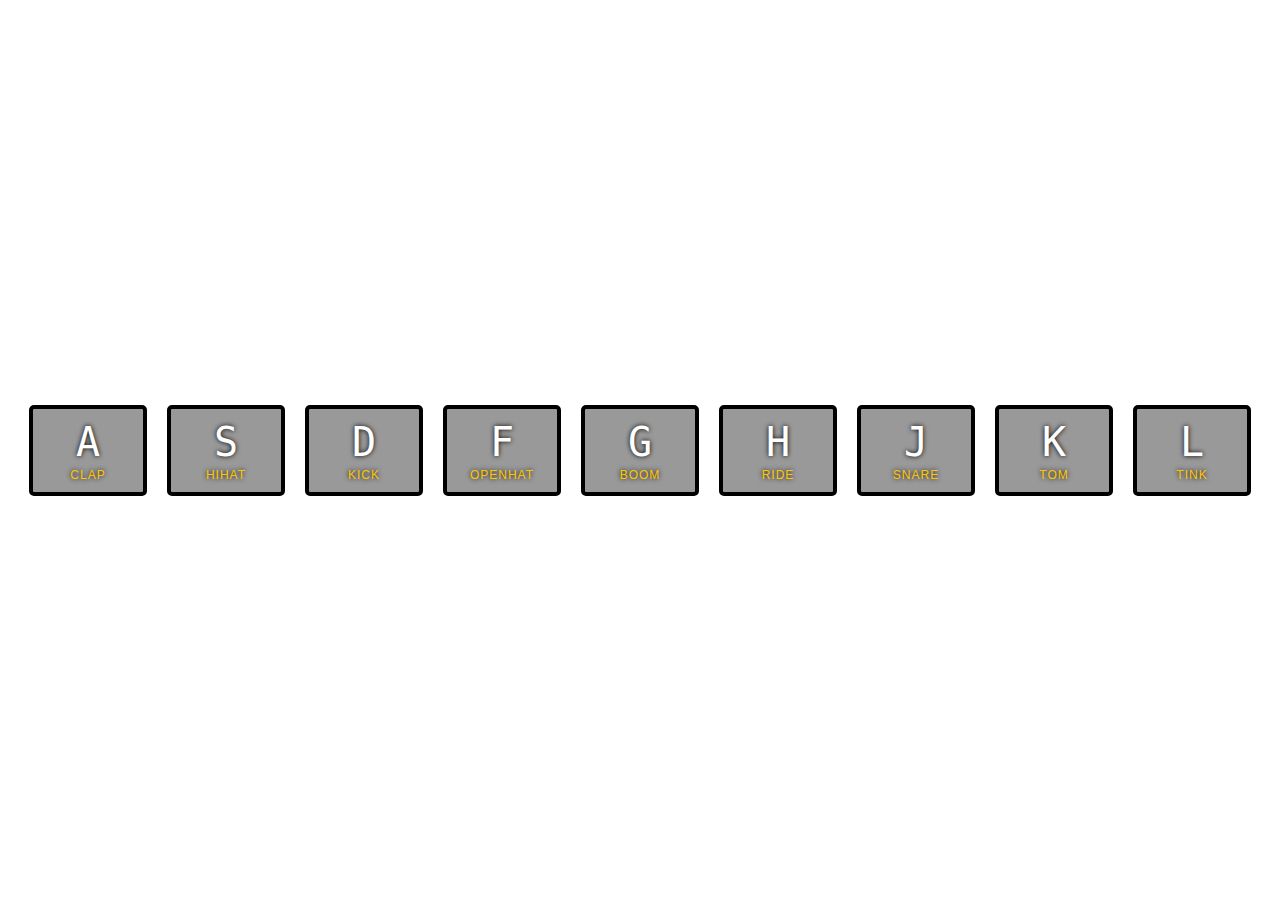
<file: 01 - JavaScript Drum Kit/index-FINISHED.html>
<!DOCTYPE html>
<html lang="en">
<head>
  <meta charset="UTF-8">
  <title>JS Drum Kit</title>
  <link rel="stylesheet" href="style.css">
</head>
<body>


  <div class="keys">
    <div data-key="65" class="key">
      <kbd>A</kbd>
      <span class="sound">clap</span>
    </div>
    <div data-key="83" class="key">
      <kbd>S</kbd>
      <span class="sound">hihat</span>
    </div>
    <div data-key="68" class="key">
      <kbd>D</kbd>
      <span class="sound">kick</span>
    </div>
    <div data-key="70" class="key">
      <kbd>F</kbd>
      <span class="sound">openhat</span>
    </div>
    <div data-key="71" class="key">
      <kbd>G</kbd>
      <span class="sound">boom</span>
    </div>
    <div data-key="72" class="key">
      <kbd>H</kbd>
      <span class="sound">ride</span>
    </div>
    <div data-key="74" class="key">
      <kbd>J</kbd>
      <span class="sound">snare</span>
    </div>
    <div data-key="75" class="key">
      <kbd>K</kbd>
      <span class="sound">tom</span>
    </div>
    <div data-key="76" class="key">
      <kbd>L</kbd>
      <span class="sound">tink</span>
    </div>
  </div>

  <audio data-key="65" src="sounds/clap.wav"></audio>
  <audio data-key="83" src="sounds/hihat.wav"></audio>
  <audio data-key="68" src="sounds/kick.wav"></audio>
  <audio data-key="70" src="sounds/openhat.wav"></audio>
  <audio data-key="71" src="sounds/boom.wav"></audio>
  <audio data-key="72" src="sounds/ride.wav"></audio>
  <audio data-key="74" src="sounds/snare.wav"></audio>
  <audio data-key="75" src="sounds/tom.wav"></audio>
  <audio data-key="76" src="sounds/tink.wav"></audio>

<script>
  function removeTransition(e) {
    if (e.propertyName !== 'transform') return;
    e.target.classList.remove('playing');
  }

  function playSound(e) {
      const audio = document.querySelector(`audio[data-key="${e.keyCode}"]`);
    const key = document.querySelector(`div[data-key="${e.keyCode}"]`);
    if (!audio) return;

    key.classList.add('playing');
    audio.currentTime = 0;
    audio.play();
  }

  const keys = Array.from(document.querySelectorAll('.key'));
  keys.forEach(key => key.addEventListener('transitionend', removeTransition));
  window.addEventListener('keydown', playSound);
</script>


</body>
</html>
</file>
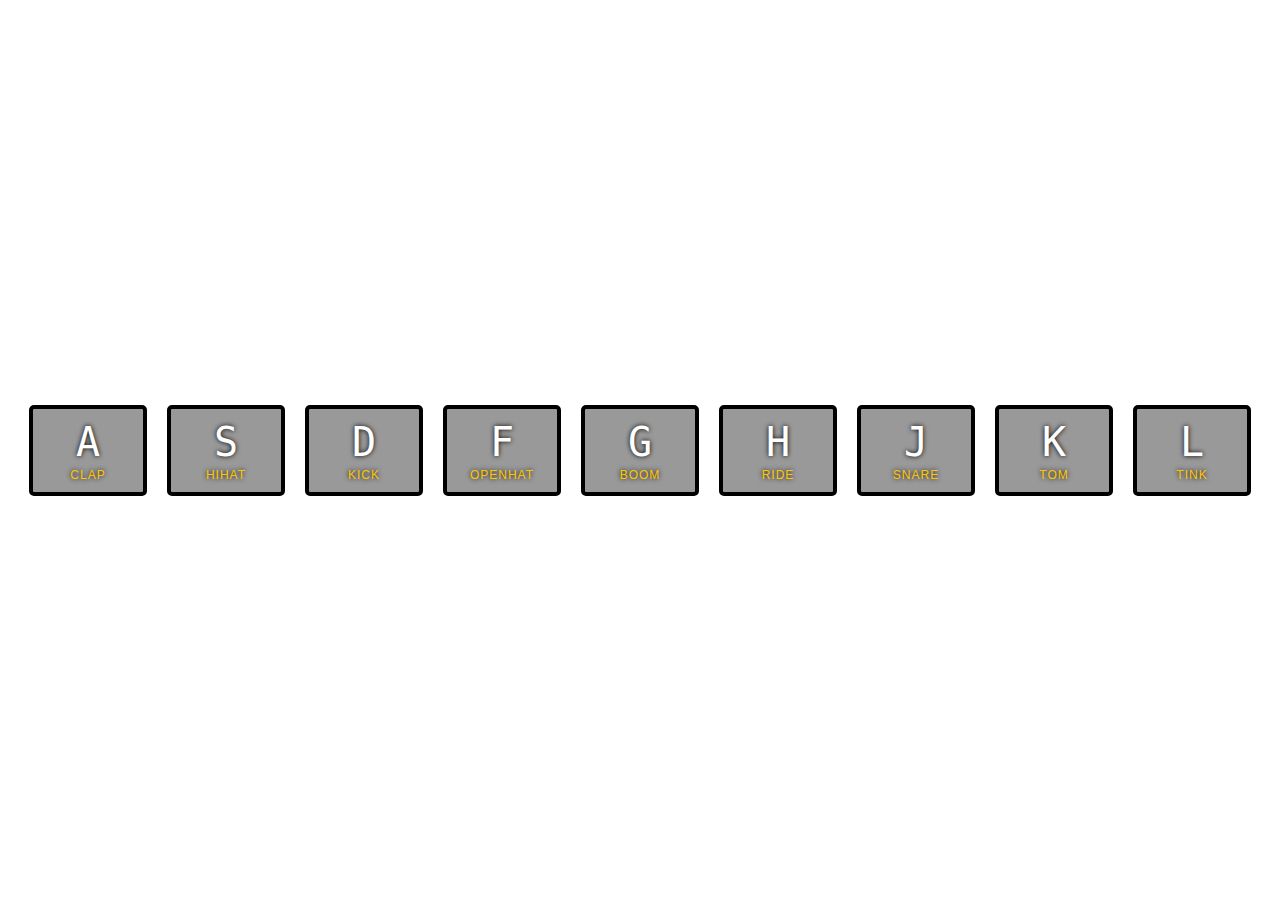
<file: 01 - JavaScript Drum Kit/index-START.html>
<!DOCTYPE html>
<html lang="en">
<head>
  <meta charset="UTF-8">
  <title>JS Drum Kit</title>
  <link rel="stylesheet" href="style.css">
</head>
<body>


  <div class="keys">
    <div data-key="65" class="key">
      <kbd>A</kbd>
      <span class="sound">clap</span>
    </div>
    <div data-key="83" class="key">
      <kbd>S</kbd>
      <span class="sound">hihat</span>
    </div>
    <div data-key="68" class="key">
      <kbd>D</kbd>
      <span class="sound">kick</span>
    </div>
    <div data-key="70" class="key">
      <kbd>F</kbd>
      <span class="sound">openhat</span>
    </div>
    <div data-key="71" class="key">
      <kbd>G</kbd>
      <span class="sound">boom</span>
    </div>
    <div data-key="72" class="key">
      <kbd>H</kbd>
      <span class="sound">ride</span>
    </div>
    <div data-key="74" class="key">
      <kbd>J</kbd>
      <span class="sound">snare</span>
    </div>
    <div data-key="75" class="key">
      <kbd>K</kbd>
      <span class="sound">tom</span>
    </div>
    <div data-key="76" class="key">
      <kbd>L</kbd>
      <span class="sound">tink</span>
    </div>
  </div>

  <audio data-key="65" src="sounds/clap.wav"></audio>
  <audio data-key="83" src="sounds/hihat.wav"></audio>
  <audio data-key="68" src="sounds/kick.wav"></audio>
  <audio data-key="70" src="sounds/openhat.wav"></audio>
  <audio data-key="71" src="sounds/boom.wav"></audio>
  <audio data-key="72" src="sounds/ride.wav"></audio>
  <audio data-key="74" src="sounds/snare.wav"></audio>
  <audio data-key="75" src="sounds/tom.wav"></audio>
  <audio data-key="76" src="sounds/tink.wav"></audio>

<script>
  function hitIt(e) {
      const audio = document.querySelector(`audio[data-key="${e.keyCode}"]`);
      if (!audio) return;
      audio.currentTime = 0;
      audio.play();
      const key = document.querySelector(`div[data-key="${e.keyCode}"]`);
      key.classList.add('playing');
  }
  function removeTransition(e) {
      this.classList.remove('playing');
  }
  const keys = document.querySelectorAll(".key");
  keys.forEach(key => key.addEventListener('transitionend', removeTransition));
  window.addEventListener("keydown", hitIt);
</script>


</body>
</html>
</file>
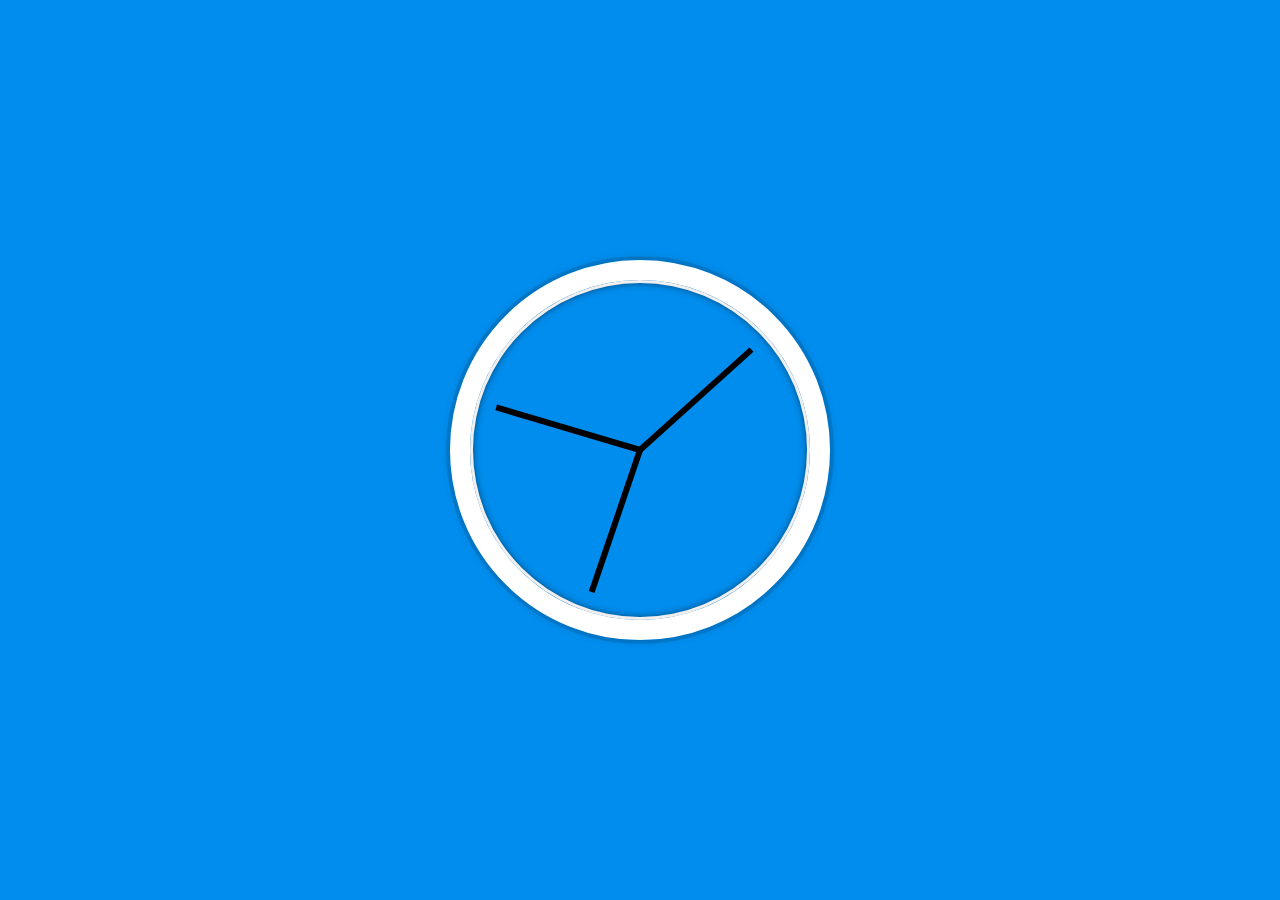
<file: 02 - JS and CSS Clock/index-FINISHED.html>
<!DOCTYPE html>
<html lang="en">
<head>
  <meta charset="UTF-8">
  <title>JS + CSS Clock</title>
</head>
<body>


    <div class="clock">
      <div class="clock-face">
        <div class="hand hour-hand"></div>
        <div class="hand min-hand"></div>
        <div class="hand second-hand"></div>
      </div>
    </div>


  <style>
    html {
      background: #018DED url(https://unsplash.it/1500/1000?image=881&blur=5);
      background-size: cover;
      font-family: 'helvetica neue';
      text-align: center;
      font-size: 10px;
    }

    body {
      margin: 0;
      font-size: 2rem;
      display: flex;
      flex: 1;
      min-height: 100vh;
      align-items: center;
    }

    .clock {
      width: 30rem;
      height: 30rem;
      border: 20px solid white;
      border-radius: 50%;
      margin: 50px auto;
      position: relative;
      padding: 2rem;
      box-shadow:
        0 0 0 4px rgba(0,0,0,0.1),
        inset 0 0 0 3px #EFEFEF,
        inset 0 0 10px black,
        0 0 10px rgba(0,0,0,0.2);
    }

    .clock-face {
      position: relative;
      width: 100%;
      height: 100%;
      transform: translateY(-3px); /* account for the height of the clock hands */
    }

    .hand {
      width: 50%;
      height: 6px;
      background: black;
      position: absolute;
      top: 50%;
      transform-origin: 100%;
      transform: rotate(90deg);
      transition: all 0.05s;
      transition-timing-function: cubic-bezier(0.1, 2.7, 0.58, 1);
    }
</style>

<script>
  const secondHand = document.querySelector('.second-hand');
  const minsHand = document.querySelector('.min-hand');
  const hourHand = document.querySelector('.hour-hand');

  function setDate() {
    const now = new Date();

    const seconds = now.getSeconds();
    const secondsDegrees = ((seconds / 60) * 360) + 90;
    secondHand.style.transform = `rotate(${secondsDegrees}deg)`;

    const mins = now.getMinutes();
    const minsDegrees = ((mins / 60) * 360) + ((seconds/60)*6) + 90;
    minsHand.style.transform = `rotate(${minsDegrees}deg)`;

    const hour = now.getHours();
    const hourDegrees = ((hour / 12) * 360) + ((mins/60)*30) + 90;
    hourHand.style.transform = `rotate(${hourDegrees}deg)`;
  }

  setInterval(setDate, 1000);

  setDate();

</script>
</body>
</html>
</file>
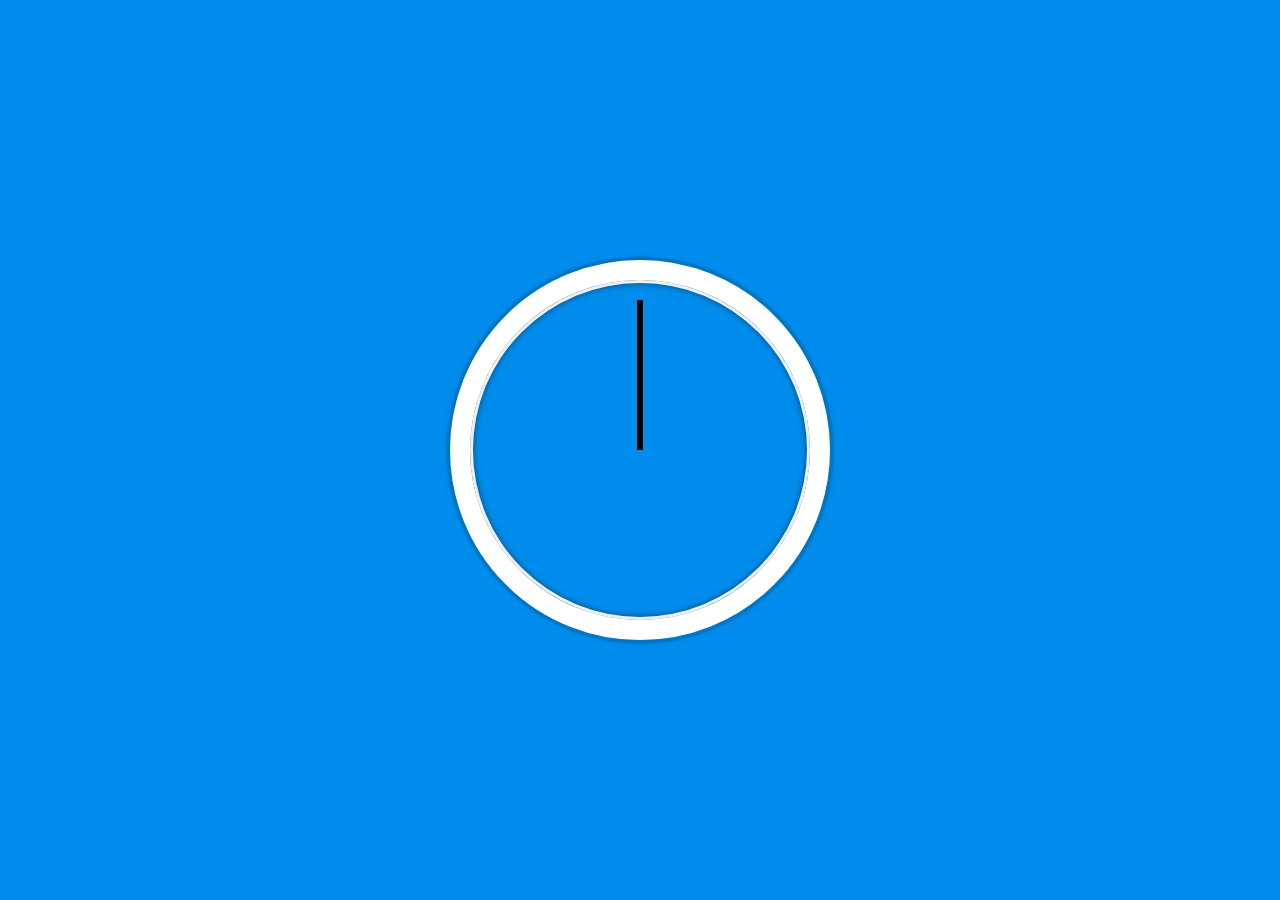
<file: 02 - JS and CSS Clock/index-START.html>
<!DOCTYPE html>
<html lang="en">
<head>
  <meta charset="UTF-8">
  <title>JS + CSS Clock</title>
</head>
<body>


    <div class="clock">
      <div class="clock-face">
        <div class="hand hour-hand"></div>
        <div class="hand min-hand"></div>
        <div class="hand second-hand"></div>
      </div>
    </div>


  <style>
    html {
      background: #018DED url(http://unsplash.it/1500/1000?image=881&blur=5);
      background-size: cover;
      font-family: 'helvetica neue';
      text-align: center;
      font-size: 10px;
    }

    body {
      margin: 0;
      font-size: 2rem;
      display: flex;
      flex: 1;
      min-height: 100vh;
      align-items: center;
    }

    .clock {
      width: 30rem;
      height: 30rem;
      border: 20px solid white;
      border-radius: 50%;
      margin: 50px auto;
      position: relative;
      padding: 2rem;
      box-shadow:
        0 0 0 4px rgba(0,0,0,0.1),
        inset 0 0 0 3px #EFEFEF,
        inset 0 0 10px black,
        0 0 10px rgba(0,0,0,0.2);
    }

    .clock-face {
      position: relative;
      width: 100%;
      height: 100%;
      transform: translateY(-3px); /* account for the height of the clock hands */
    }

    .hand {
      width: 50%;
      transform: rotate(90deg);
      transition:all  0.05s;
      transition-timing-function: cubic-bezier(0.1, 2.7, 0.58, 1);
      transform-origin: 100%;
      height: 6px;
      background: black;
      position: absolute;
      top: 50%;
    }

  </style>

  <script>
    const secondHand = document.querySelector('.second-hand');
    const minuteHand = document.querySelector('.min-hand');
    const hourHand = document.querySelector('.hour-hand');
    function runEverySec(e) {
        const date = new Date();
        const seconds = date.getSeconds();
        const secondDegrees = (seconds * 6)+90;
        const minute = date.getMinutes();
        const minuteDegrees = ((minute) * 6) + ((seconds/60)*6) + 90;
        const hour = date.getHours();
        const hourDegrees = ((hour / 12) * 360) + ((minute/60)*30) + 90;
        minuteHand.style.transform = `rotate(${minuteDegrees}deg)`;
        secondHand.style.transform = `rotate(${secondDegrees}deg)`;
        hourHand.style.transform = `rotate(${hourDegrees}deg)`;
    }
    setInterval(runEverySec, 1000);
  </script>
</body>
</html>
</file>
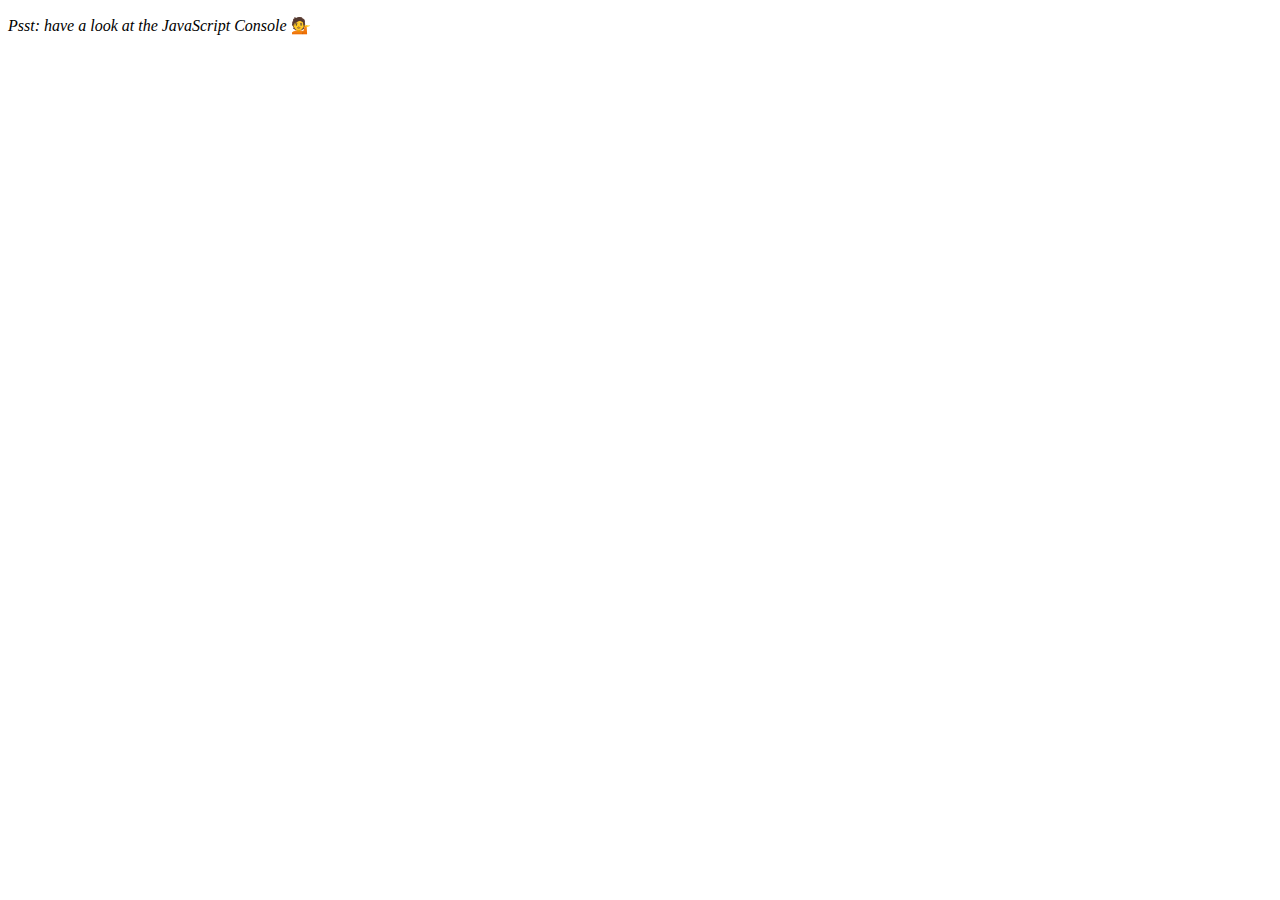
<file: 04 - Array Cardio Day 1/index-FINISHED.html>
<!DOCTYPE html>
<html lang="en">
<head>
  <meta charset="UTF-8">
  <title>Array Cardio 💪</title>
</head>
<body>
  <p><em>Psst: have a look at the JavaScript Console</em> 💁</p>
  <script>
    // Get your shorts on - this is an array workout!
    // ## Array Cardio Day 1

    // Some data we can work with

    const inventors = [
      { first: 'Albert', last: 'Einstein', year: 1879, passed: 1955 },
      { first: 'Isaac', last: 'Newton', year: 1643, passed: 1727 },
      { first: 'Galileo', last: 'Galilei', year: 1564, passed: 1642 },
      { first: 'Marie', last: 'Curie', year: 1867, passed: 1934 },
      { first: 'Johannes', last: 'Kepler', year: 1571, passed: 1630 },
      { first: 'Nicolaus', last: 'Copernicus', year: 1473, passed: 1543 },
      { first: 'Max', last: 'Planck', year: 1858, passed: 1947 },
      { first: 'Katherine', last: 'Blodgett', year: 1898, passed: 1979 },
      { first: 'Ada', last: 'Lovelace', year: 1815, passed: 1852 },
      { first: 'Sarah E.', last: 'Goode', year: 1855, passed: 1905 },
      { first: 'Lise', last: 'Meitner', year: 1878, passed: 1968 },
      { first: 'Hanna', last: 'Hammarström', year: 1829, passed: 1909 }
    ];

    const people = ['Beck, Glenn', 'Becker, Carl', 'Beckett, Samuel', 'Beddoes, Mick', 'Beecher, Henry', 'Beethoven, Ludwig', 'Begin, Menachem', 'Belloc, Hilaire', 'Bellow, Saul', 'Benchley, Robert', 'Benenson, Peter', 'Ben-Gurion, David', 'Benjamin, Walter', 'Benn, Tony', 'Bennington, Chester', 'Benson, Leana', 'Bent, Silas', 'Bentsen, Lloyd', 'Berger, Ric', 'Bergman, Ingmar', 'Berio, Luciano', 'Berle, Milton', 'Berlin, Irving', 'Berne, Eric', 'Bernhard, Sandra', 'Berra, Yogi', 'Berry, Halle', 'Berry, Wendell', 'Bethea, Erin', 'Bevan, Aneurin', 'Bevel, Ken', 'Biden, Joseph', 'Bierce, Ambrose', 'Biko, Steve', 'Billings, Josh', 'Biondo, Frank', 'Birrell, Augustine', 'Black Elk', 'Blair, Robert', 'Blair, Tony', 'Blake, William'];

    // Array.prototype.filter()
    // 1. Filter the list of inventors for those who were born in the 1500's
    const fifteen = inventors.filter(inventor => (inventor.year >= 1500 && inventor.year < 1600));

    console.table(fifteen);

    // Array.prototype.map()
    // 2. Give us an array of the inventor first and last names
    const fullNames = inventors.map(inventor => `${inventor.first} ${inventor.last}`);
    console.log(fullNames);

    // Array.prototype.sort()
    // 3. Sort the inventors by birthdate, oldest to youngest
    // const ordered = inventors.sort(function(a, b) {
    //   if(a.year > b.year) {
    //     return 1;
    //   } else {
    //     return -1;
    //   }
    // });

    const ordered = inventors.sort((a, b) => a.year > b.year ? 1 : -1);
    console.table(ordered);

    // Array.prototype.reduce()
    // 4. How many years did all the inventors live?
    const totalYears = inventors.reduce((total, inventor) => {
      return total + (inventor.passed - inventor.year);
    }, 0);

    console.log(totalYears);

    // 5. Sort the inventors by years lived
    const oldest = inventors.sort(function(a, b) {
      const lastInventor = a.passed - a.year;
      const nextInventor = b.passed - b.year;
      return lastInventor > nextInventor ? -1 : 1;
    });
    console.table(oldest);

    // 6. create a list of Boulevards in Paris that contain 'de' anywhere in the name
    // https://en.wikipedia.org/wiki/Category:Boulevards_in_Paris

    // const category = document.querySelector('.mw-category');
    // const links = Array.from(category.querySelectorAll('a'));
    // const de = links
    //             .map(link => link.textContent)
    //             .filter(streetName => streetName.includes('de'));

    // 7. sort Exercise
    // Sort the people alphabetically by last name
    const alpha = people.sort((lastOne, nextOne) => {
      const [aLast, aFirst] = lastOne.split(', ');
      const [bLast, bFirst] = nextOne.split(', ');
      return aLast > bLast ? 1 : -1;
    });
    console.log(alpha);

    // 8. Reduce Exercise
    // Sum up the instances of each of these
    const data = ['car', 'car', 'truck', 'truck', 'bike', 'walk', 'car', 'van', 'bike', 'walk', 'car', 'van', 'car', 'truck', 'pogostick'];

    const transportation = data.reduce(function(obj, item) {
      if (!obj[item]) {
        obj[item] = 0;
      }
      obj[item]++;
      return obj;
    }, {});

    console.log(transportation);

  </script>
</body>
</html>
</file>
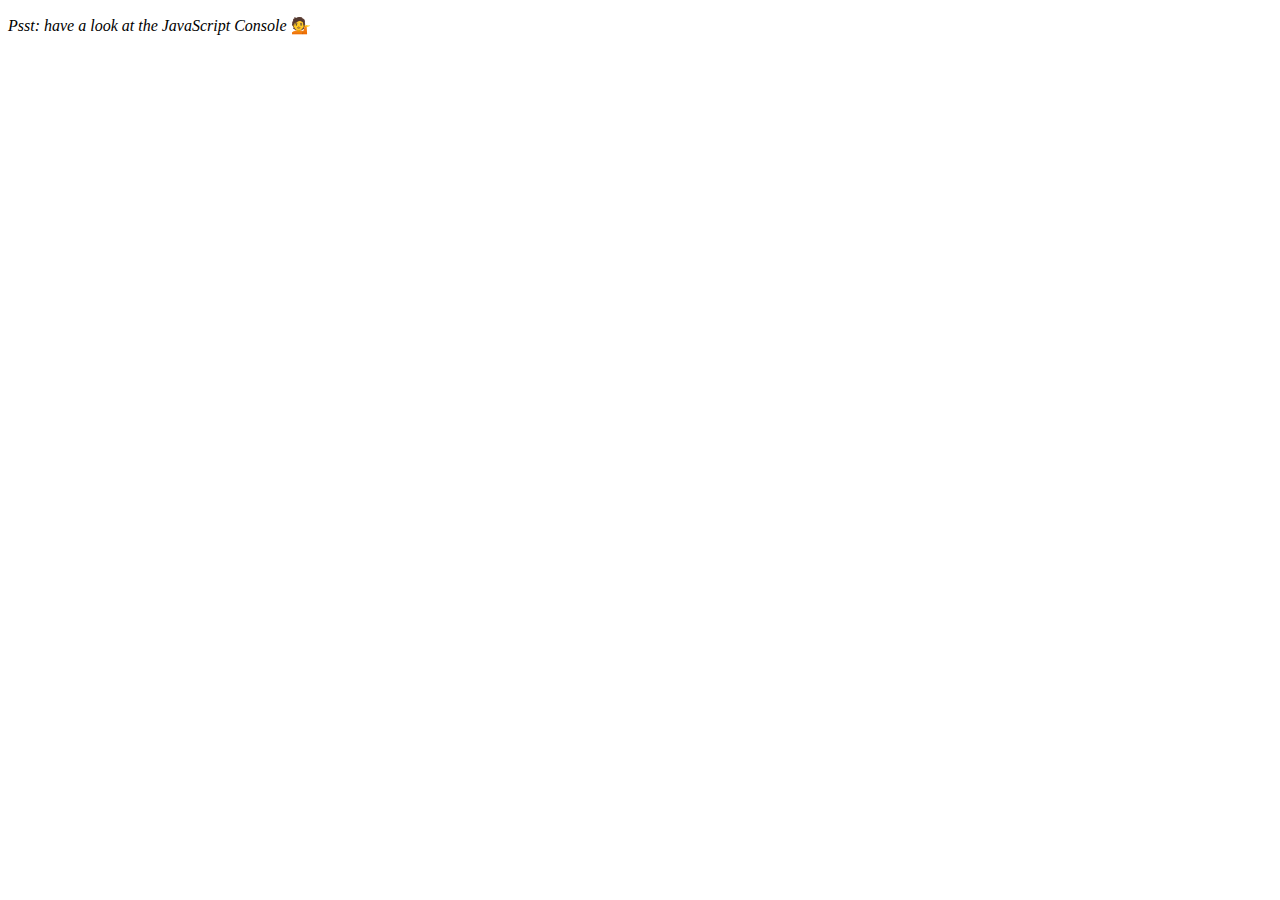
<file: 04 - Array Cardio Day 1/index-START.html>
<!DOCTYPE html>
<html lang="en">
<head>
  <meta charset="UTF-8">
  <title>Array Cardio 💪</title>
</head>
<body>
  <p><em>Psst: have a look at the JavaScript Console</em> 💁</p>
  <script>
    // Get your shorts on - this is an array workout!
    // ## Array Cardio Day 1

    // Some data we can work with

    const inventors = [
      { first: 'Albert', last: 'Einstein', year: 1879, passed: 1955 },
      { first: 'Isaac', last: 'Newton', year: 1643, passed: 1727 },
      { first: 'Galileo', last: 'Galilei', year: 1564, passed: 1642 },
      { first: 'Marie', last: 'Curie', year: 1867, passed: 1934 },
      { first: 'Johannes', last: 'Kepler', year: 1571, passed: 1630 },
      { first: 'Nicolaus', last: 'Copernicus', year: 1473, passed: 1543 },
      { first: 'Max', last: 'Planck', year: 1858, passed: 1947 },
      { first: 'Katherine', last: 'Blodgett', year: 1898, passed: 1979 },
      { first: 'Ada', last: 'Lovelace', year: 1815, passed: 1852 },
      { first: 'Sarah E.', last: 'Goode', year: 1855, passed: 1905 },
      { first: 'Lise', last: 'Meitner', year: 1878, passed: 1968 },
      { first: 'Hanna', last: 'Hammarström', year: 1829, passed: 1909 }
    ];

    const people = ['Beck, Glenn', 'Becker, Carl', 'Beckett, Samuel', 'Beddoes, Mick', 'Beecher, Henry', 'Beethoven, Ludwig', 'Begin, Menachem', 'Belloc, Hilaire', 'Bellow, Saul', 'Benchley, Robert', 'Benenson, Peter', 'Ben-Gurion, David', 'Benjamin, Walter', 'Benn, Tony', 'Bennington, Chester', 'Benson, Leana', 'Bent, Silas', 'Bentsen, Lloyd', 'Berger, Ric', 'Bergman, Ingmar', 'Berio, Luciano', 'Berle, Milton', 'Berlin, Irving', 'Berne, Eric', 'Bernhard, Sandra', 'Berra, Yogi', 'Berry, Halle', 'Berry, Wendell', 'Bethea, Erin', 'Bevan, Aneurin', 'Bevel, Ken', 'Biden, Joseph', 'Bierce, Ambrose', 'Biko, Steve', 'Billings, Josh', 'Biondo, Frank', 'Birrell, Augustine', 'Black, Elk', 'Blair, Robert', 'Blair, Tony', 'Blake, William'];

    // Array.prototype.filter()
    // 1. Filter the list of inventors for those who were born in the 1500's
    const fifteens = inventors.filter(inventor => ( inventor.year >= 1500 && inventor.year < 1600 ) );
    console.table(fifteens);

    // Array.prototype.map()
    // 2. Give us an array of the inventors first and last names
    const names = inventors.map(inventor => `${inventor.first} ${inventor.last}`);
    console.log(names);

    // Array.prototype.sort()
    // 3. Sort the inventors by birthdate, oldest to youngest
    const orderedList = inventors.sort((a,b) => a.year > b.year ? 1 : -1);
    console.table(orderedList);

    // Array.prototype.reduce()
    // 4. How many years did all the inventors live all together?
    const total = inventors.reduce((total, inventor) => {
        return total + (inventor.passed - inventor.year);
    }, 0);
    console.log(total);

    // 5. Sort the inventors by years lived
    const orderedLiving = inventors.sort((a, b) => (a.passed - a.year) > (b.passed - b.year) ? -1 : 1);
    console.table(orderedLiving);

    // 6. create a list of Boulevards in Paris that contain 'de' anywhere in the name
    // https://en.wikipedia.org/wiki/Category:Boulevards_in_Paris
/*
     const category = document.querySelector('.mw-category');
     const links = Array.from(category.querySelectorAll('a'));
     const content = links.map(link => link.textContent);
     const deContent = content.filter(streetName => streetName.includes('de'));
*/

    // 7. sort Exercise
    // Sort the people alphabetically by last name
    const sortedList = people.sort(function(currentPerson, nextPerson) {
        const [aLast,aFirst] = currentPerson.split(', ');
        const [bLast,bFirst] = nextPerson.split(', ');
        return aLast > bLast ? 1 : -1;
    }
    );
    console.table(sortedList);

    // 8. Reduce Exercise
    // Sum up the instances of each of these
    const data = ['car', 'car', 'truck', 'truck', 'bike', 'walk', 'car', 'van', 'bike', 'walk', 'car', 'van', 'car', 'truck' ];

    const count = data.reduce(function(key, item) {
       if(!key[item])
           key[item] = 0;
       key[item]++;
        return key;
    }, {});
    console.log(count);
  </script>
</body>
</html>
</file>
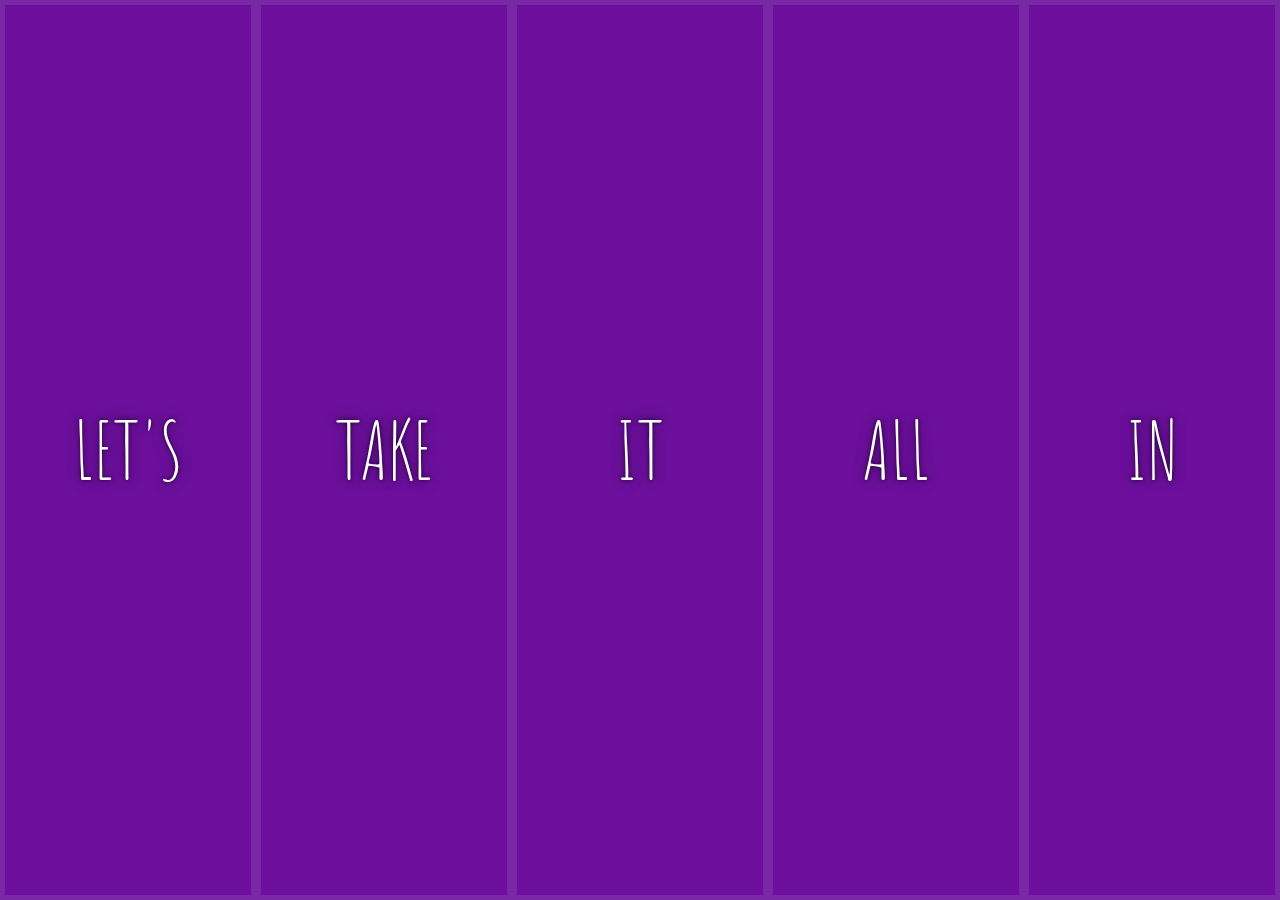
<file: 05 - Flex Panel Gallery/index-FINISHED.html>
<!DOCTYPE html>
<html lang="en">
<head>
  <meta charset="UTF-8">
  <title>Flex Panels 💪</title>
  <link href='https://fonts.googleapis.com/css?family=Amatic+SC' rel='stylesheet' type='text/css'>
</head>
<body>
  <style>
    html {
      box-sizing: border-box;
      background: #ffc600;
      font-family: 'helvetica neue';
      font-size: 20px;
      font-weight: 200;
    }
    
    body {
      margin: 0;
    }
    
    *, *:before, *:after {
      box-sizing: inherit;
    }

    .panels {
      min-height: 100vh;
      overflow: hidden;
      display: flex;
    }

    .panel {
      background: #6B0F9C;
      box-shadow: inset 0 0 0 5px rgba(255,255,255,0.1);
      color: white;
      text-align: center;
      align-items: center;
      /* Safari transitionend event.propertyName === flex */
      /* Chrome + FF transitionend event.propertyName === flex-grow */
      transition:
        font-size 0.7s cubic-bezier(0.61,-0.19, 0.7,-0.11),
        flex 0.7s cubic-bezier(0.61,-0.19, 0.7,-0.11),
        background 0.2s;
      font-size: 20px;
      background-size: cover;
      background-position: center;
      flex: 1;
      justify-content: center;
      display: flex;
      flex-direction: column;
    }

    .panel1 { background-image:url(https://source.unsplash.com/gYl-UtwNg_I/1500x1500); }
    .panel2 { background-image:url(https://source.unsplash.com/rFKUFzjPYiQ/1500x1500); }
    .panel3 { background-image:url(https://images.unsplash.com/photo-1465188162913-8fb5709d6d57?ixlib=rb-0.3.5&q=80&fm=jpg&crop=faces&cs=tinysrgb&w=1500&h=1500&fit=crop&s=967e8a713a4e395260793fc8c802901d); }
    .panel4 { background-image:url(https://source.unsplash.com/ITjiVXcwVng/1500x1500); }
    .panel5 { background-image:url(https://source.unsplash.com/3MNzGlQM7qs/1500x1500); }

    /* Flex Items */
    .panel > * {
      margin: 0;
      width: 100%;
      transition: transform 0.5s;
      flex: 1 0 auto;
      display: flex;
      justify-content: center;
      align-items: center;
    }

    .panel > *:first-child { transform: translateY(-100%); }
    .panel.open-active > *:first-child { transform: translateY(0); }
    .panel > *:last-child { transform: translateY(100%); }
    .panel.open-active > *:last-child { transform: translateY(0); }

    .panel p {
      text-transform: uppercase;
      font-family: 'Amatic SC', cursive;
      text-shadow: 0 0 4px rgba(0, 0, 0, 0.72), 0 0 14px rgba(0, 0, 0, 0.45);
      font-size: 2em;
    }
    
    .panel p:nth-child(2) {
      font-size: 4em;
    }

    .panel.open {
      flex: 5;
      font-size: 40px;
    }
    
    @media only screen and (max-width: 600px) {
      .panel p {
        font-size: 1em;
      }
    }
  </style>


  <div class="panels">
    <div class="panel panel1">
      <p>Hey</p>
      <p>Let's</p>
      <p>Dance</p>
    </div>
    <div class="panel panel2">
      <p>Give</p>
      <p>Take</p>
      <p>Receive</p>
    </div>
    <div class="panel panel3">
      <p>Experience</p>
      <p>It</p>
      <p>Today</p>
    </div>
    <div class="panel panel4">
      <p>Give</p>
      <p>All</p>
      <p>You can</p>
    </div>
    <div class="panel panel5">
      <p>Life</p>
      <p>In</p>
      <p>Motion</p>
    </div>
  </div>

  <script>
    const panels = document.querySelectorAll('.panel');

    function toggleOpen() {
      console.log('Hello');
      this.classList.toggle('open');
    }

    function toggleActive(e) {
      console.log(e.propertyName);
      if (e.propertyName.includes('flex')) {
        this.classList.toggle('open-active');
      }
    }

    panels.forEach(panel => panel.addEventListener('click', toggleOpen));
    panels.forEach(panel => panel.addEventListener('transitionend', toggleActive));
  </script>

</body>
</html>
</file>
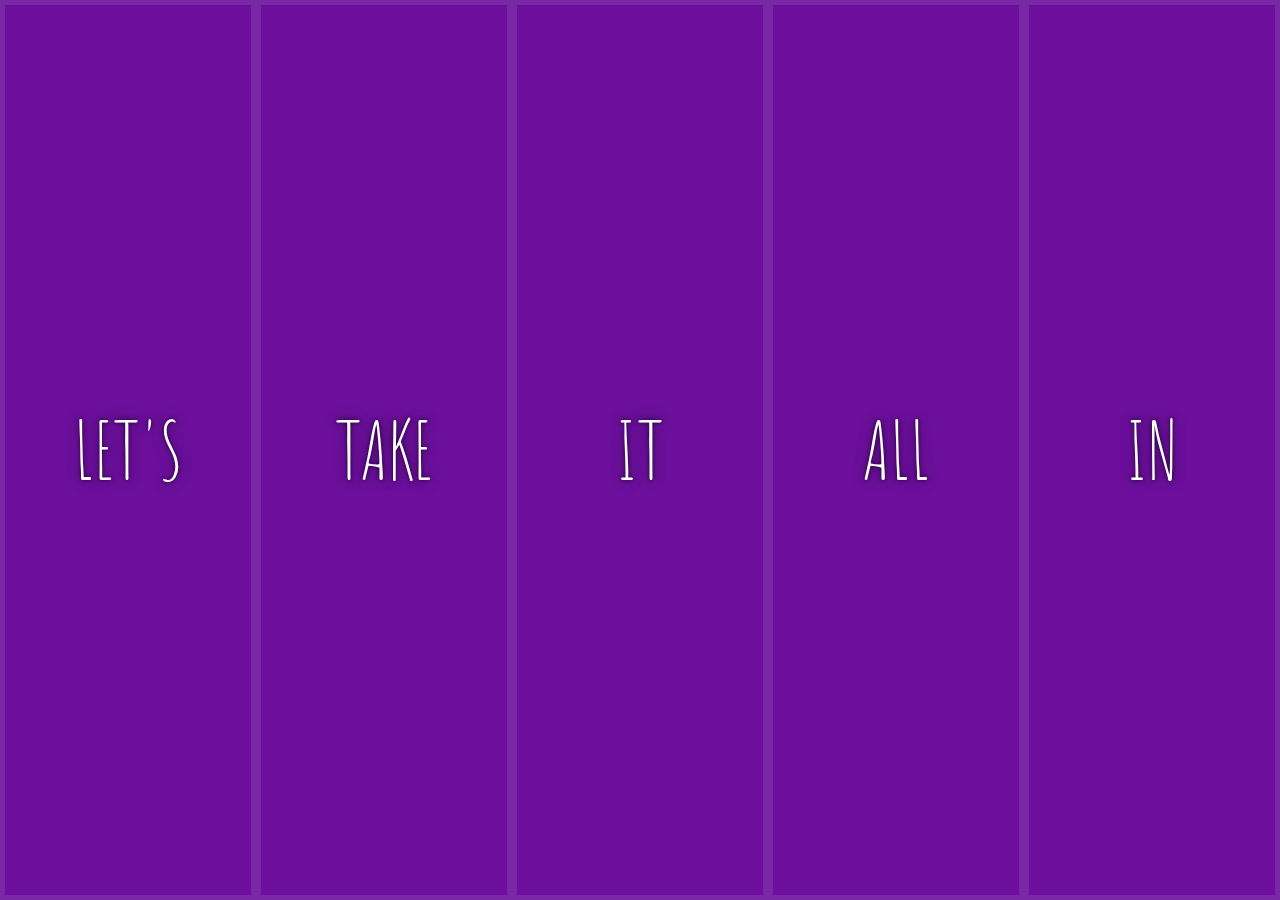
<file: 05 - Flex Panel Gallery/index-START.html>
<!DOCTYPE html>
<html lang="en">
<head>
  <meta charset="UTF-8">
  <title>Flex Panels 💪</title>
  <link href='https://fonts.googleapis.com/css?family=Amatic+SC' rel='stylesheet' type='text/css'>
</head>
<body>
  <style>
    html {
      box-sizing: border-box;
      background: #ffc600;
      font-family: 'helvetica neue';
      font-size: 20px;
      font-weight: 200;
    }
    
    body {
      margin: 0;
    }
    
    *, *:before, *:after {
      box-sizing: inherit;
    }

    .panels {
      min-height: 100vh;
      overflow: hidden;
      display: flex;
    }

    .panel {
      background: #6B0F9C;
      box-shadow: inset 0 0 0 5px rgba(255,255,255,0.1);
      color: white;
      text-align: center;
      align-items: center;
      /* Safari transitionend event.propertyName === flex */
      /* Chrome + FF transitionend event.propertyName === flex-grow */
      transition:
        font-size 0.7s cubic-bezier(0.61,-0.19, 0.7,-0.11),
        flex 0.7s cubic-bezier(0.61,-0.19, 0.7,-0.11),
        background 0.2s;
      font-size: 20px;
      background-size: cover;
      background-position: center;
      flex: 1;
      display: flex;
      justify-content: center;
      align-items: center;
      flex-direction: column;
    }

    .panel1 { background-image:url(https://source.unsplash.com/gYl-UtwNg_I/1500x1500); }
    .panel2 { background-image:url(https://source.unsplash.com/rFKUFzjPYiQ/1500x1500); }
    .panel3 { background-image:url(https://images.unsplash.com/photo-1465188162913-8fb5709d6d57?ixlib=rb-0.3.5&q=80&fm=jpg&crop=faces&cs=tinysrgb&w=1500&h=1500&fit=crop&s=967e8a713a4e395260793fc8c802901d); }
    .panel4 { background-image:url(https://source.unsplash.com/ITjiVXcwVng/1500x1500); }
    .panel5 { background-image:url(https://source.unsplash.com/3MNzGlQM7qs/1500x1500); }

    /* Flex Children */
    .panel > * {
      margin: 0;
      width: 100%;
      transition: transform 0.5s;
      flex: 1 0 auto;
      display: flex;
      justify-content: center;
      align-items: center;
    }

    .panel > *:first-child {
      transform: translateY(-100%);
    }
    .panel.active > *:first-child {
      transform: translateY(0);
    }
    .panel.active > *:last-child {
      transform: translateY(0);
    }
    .panel > *:last-child {
      transform: translateY(100%);
    }

    .panel p {
      text-transform: uppercase;
      font-family: 'Amatic SC', cursive;
      text-shadow: 0 0 4px rgba(0, 0, 0, 0.72), 0 0 14px rgba(0, 0, 0, 0.45);
      font-size: 2em;
    }
    
    .panel p:nth-child(2) {
      font-size: 4em;
    }

    .panel.open {
      font-size: 40px;
      flex: 5;
    }

  </style>


  <div class="panels">
    <div class="panel panel1">
      <p>Hey</p>
      <p>Let's</p>
      <p>Dance</p>
    </div>
    <div class="panel panel2">
      <p>Give</p>
      <p>Take</p>
      <p>Receive</p>
    </div>
    <div class="panel panel3">
      <p>Experience</p>
      <p>It</p>
      <p>Today</p>
    </div>
    <div class="panel panel4">
      <p>Give</p>
      <p>All</p>
      <p>You can</p>
    </div>
    <div class="panel panel5">
      <p>Life</p>
      <p>In</p>
      <p>Motion</p>
    </div>
  </div>

  <script>
    const panels = document.querySelectorAll('.panel');
    panels.forEach( panel => panel.addEventListener('click', toggleopen));
    panels.forEach(panel => panel.addEventListener('transitionend', toggleWords));
    function toggleopen() {
        this.classList.toggle('open');
    }
    function toggleWords(e) {
        if(e.propertyName.includes('flex'))
            this.classList.toggle('active');
    }
  </script>



</body>
</html>
</file>
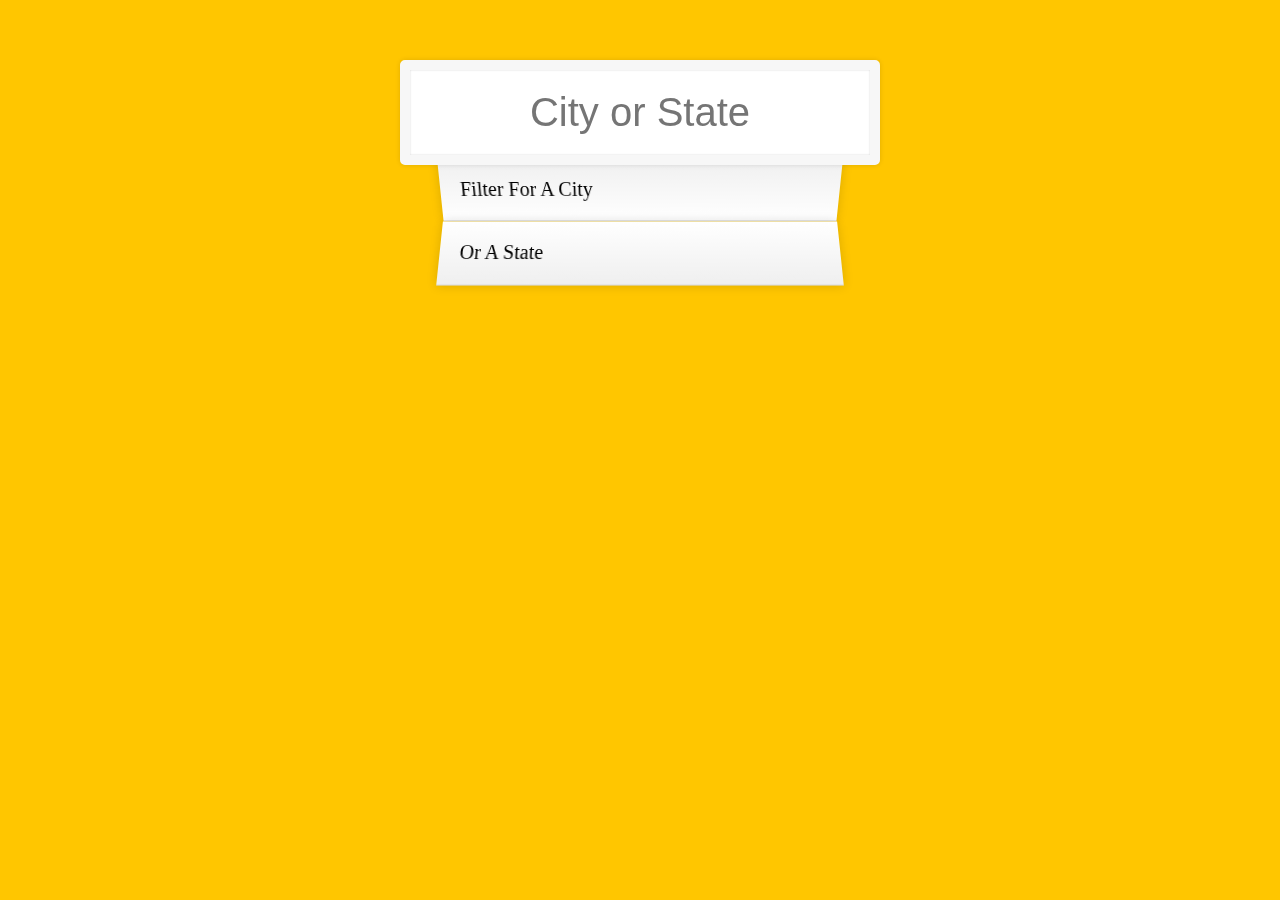
<file: 06 - Type Ahead/index-FINISHED.html>
<!DOCTYPE html>
<html lang="en">
<head>
  <meta charset="UTF-8">
  <title>Type Ahead 👀</title>
  <link rel="stylesheet" href="style.css">
</head>
<body>

  <form class="search-form">
    <input type="text" class="search" placeholder="City or State">
    <ul class="suggestions">
      <li>Filter for a city</li>
      <li>or a state</li>
    </ul>
  </form>
<script>
const endpoint = 'https://gist.githubusercontent.com/Miserlou/c5cd8364bf9b2420bb29/raw/2bf258763cdddd704f8ffd3ea9a3e81d25e2c6f6/cities.json';

const cities = [];
fetch(endpoint)
  .then(blob => blob.json())
  .then(data => cities.push(...data));

function findMatches(wordToMatch, cities) {
  return cities.filter(place => {
    // here we need to figure out if the city or state matches what was searched
    const regex = new RegExp(wordToMatch, 'gi');
    return place.city.match(regex) || place.state.match(regex)
  });
}

function numberWithCommas(x) {
  return x.toString().replace(/\B(?=(\d{3})+(?!\d))/g, ',');
}

function displayMatches() {
  const matchArray = findMatches(this.value, cities);
  const html = matchArray.map(place => {
    const regex = new RegExp(this.value, 'gi');
    const cityName = place.city.replace(regex, `<span class="hl">${this.value}</span>`);
    const stateName = place.state.replace(regex, `<span class="hl">${this.value}</span>`);
    return `
      <li>
        <span class="name">${cityName}, ${stateName}</span>
        <span class="population">${numberWithCommas(place.population)}</span>
      </li>
    `;
  }).join('');
  suggestions.innerHTML = html;
}

const searchInput = document.querySelector('.search');
const suggestions = document.querySelector('.suggestions');

searchInput.addEventListener('change', displayMatches);
searchInput.addEventListener('keyup', displayMatches);

</script>
  </body>
</html>
</file>
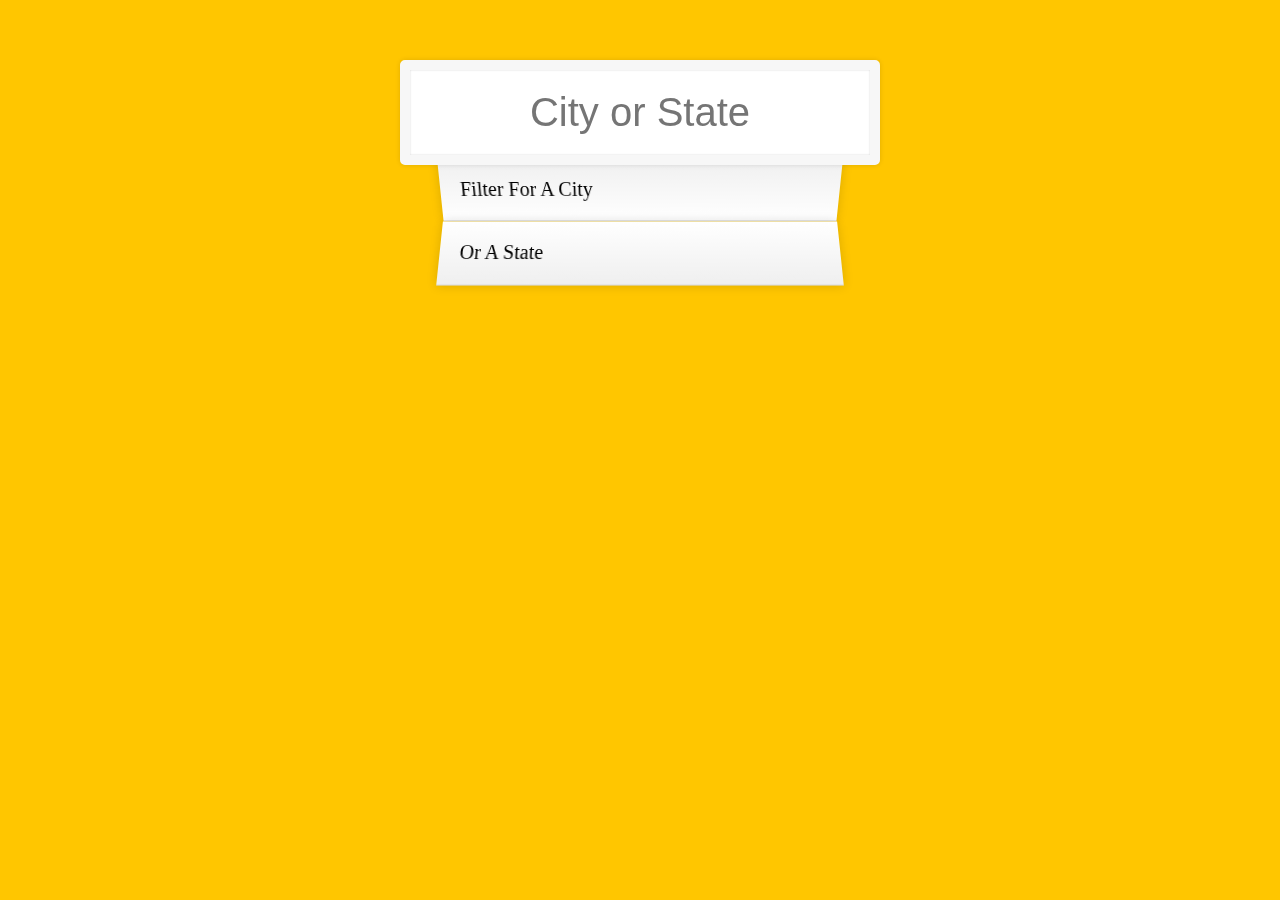
<file: 06 - Type Ahead/index-START.html>
<!DOCTYPE html>
<html lang="en">
<head>
  <meta charset="UTF-8">
  <title>Type Ahead 👀</title>
  <link rel="stylesheet" href="style.css">
</head>
<body>

  <form class="search-form">
    <input type="text" class="search" placeholder="City or State">
    <ul class="suggestions">
      <li>Filter for a city</li>
      <li>or a state</li>
    </ul>
  </form>
<script>
const endpoint = 'https://gist.githubusercontent.com/Miserlou/c5cd8364bf9b2420bb29/raw/2bf258763cdddd704f8ffd3ea9a3e81d25e2c6f6/cities.json';
const cities = [];
fetch(endpoint)
    .then(promise => promise.json())
    .then(data => cities.push(...data));
function fetchCities(word, cities) {
    return cities.filter( place =>
    {
        const regex = new RegExp(word, 'gi');
        return place.city.match(regex) || place.state.match(regex);
    });
}
function numberWithDigitSeparation(x) {
    return x.toString().replace(/\B(?=(\d{3})+(?!\d))/g, ',');
}
function showSuggestions(e) {
    const matchedList = fetchCities(this.value, cities);
    const layout = matchedList.map(location => {
        const regex = new RegExp(this.value, 'gi');
        const cityName = location.city.replace(regex, `<span class="hl">${this.value}</span>`);
        const stateName = location.state.replace(regex, `<span class="hl">${this.value}</span>`);
        return `
        <ul>
          <li>
          <span class="name">${cityName}, ${stateName}</span>
          <span class="population">${numberWithDigitSeparation(location.population)}</span>
          </li>
        </ul>
        `
    }).join('');
    suggestionBox.innerHTML = layout;
}
const searchFromInput = document.querySelector('.search');
const suggestionBox = document.querySelector('.suggestions');
searchFromInput.addEventListener('change', showSuggestions);
searchFromInput.addEventListener('keyup', showSuggestions);
</script>
</body>
</html>
</file>
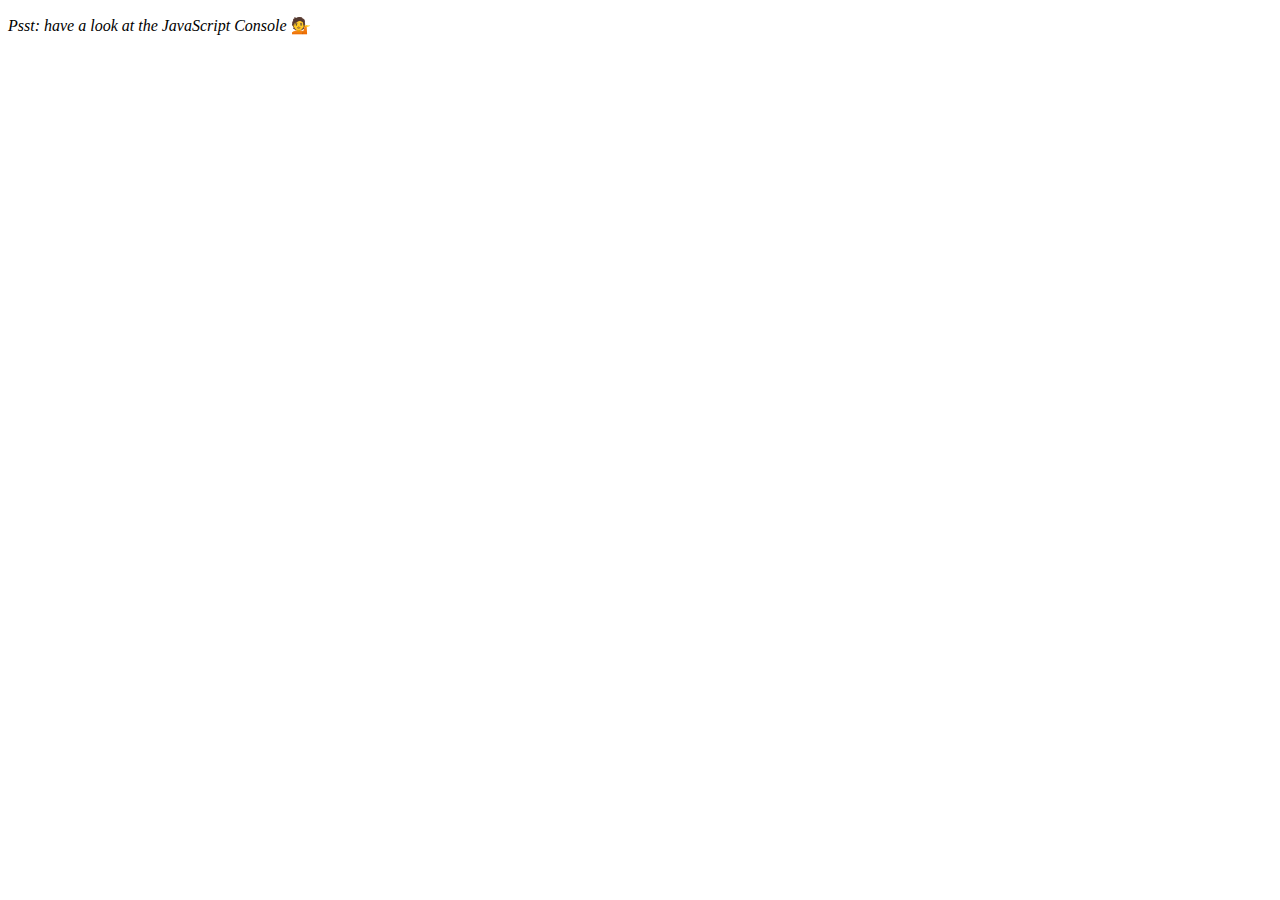
<file: 07 - Array Cardio Day 2/index-FINISHED.html>
<!DOCTYPE html>
<html lang="en">
<head>
  <meta charset="UTF-8">
  <title>Array Cardio 💪💪</title>
</head>
<body>
  <p><em>Psst: have a look at the JavaScript Console</em> 💁</p>
  <script>
    // ## Array Cardio Day 2

    const people = [
      { name: 'Wes', year: 1988 },
      { name: 'Kait', year: 1986 },
      { name: 'Irv', year: 1970 },
      { name: 'Lux', year: 2015 }
    ];

    const comments = [
      { text: 'Love this!', id: 523423 },
      { text: 'Super good', id: 823423 },
      { text: 'You are the best', id: 2039842 },
      { text: 'Ramen is my fav food ever', id: 123523 },
      { text: 'Nice Nice Nice!', id: 542328 }
    ];

    // Some and Every Checks
    // Array.prototype.some() // is at least one person 19?
    // const isAdult = people.some(function(person) {
    //   const currentYear = (new Date()).getFullYear();
    //   if(currentYear - person.year >= 19) {
    //     return true;
    //   }
    // });

    const isAdult = people.some(person => ((new Date()).getFullYear()) - person.year >= 19);

    console.log({isAdult});
    // Array.prototype.every() // is everyone 19?

    const allAdults = people.every(person => ((new Date()).getFullYear()) - person.year >= 19);
    console.log({allAdults});

    // Array.prototype.find()
    // Find is like filter, but instead returns just the one you are looking for
    // find the comment with the ID of 823423


    const comment = comments.find(comment => comment.id === 823423);

    console.log(comment);

    // Array.prototype.findIndex()
    // Find the comment with this ID
    // delete the comment with the ID of 823423
    const index = comments.findIndex(comment => comment.id === 823423);
    console.log(index);

    // comments.splice(index, 1);

    const newComments = [
      ...comments.slice(0, index),
      ...comments.slice(index + 1)
    ];

  </script>
</body>
</html>
</file>
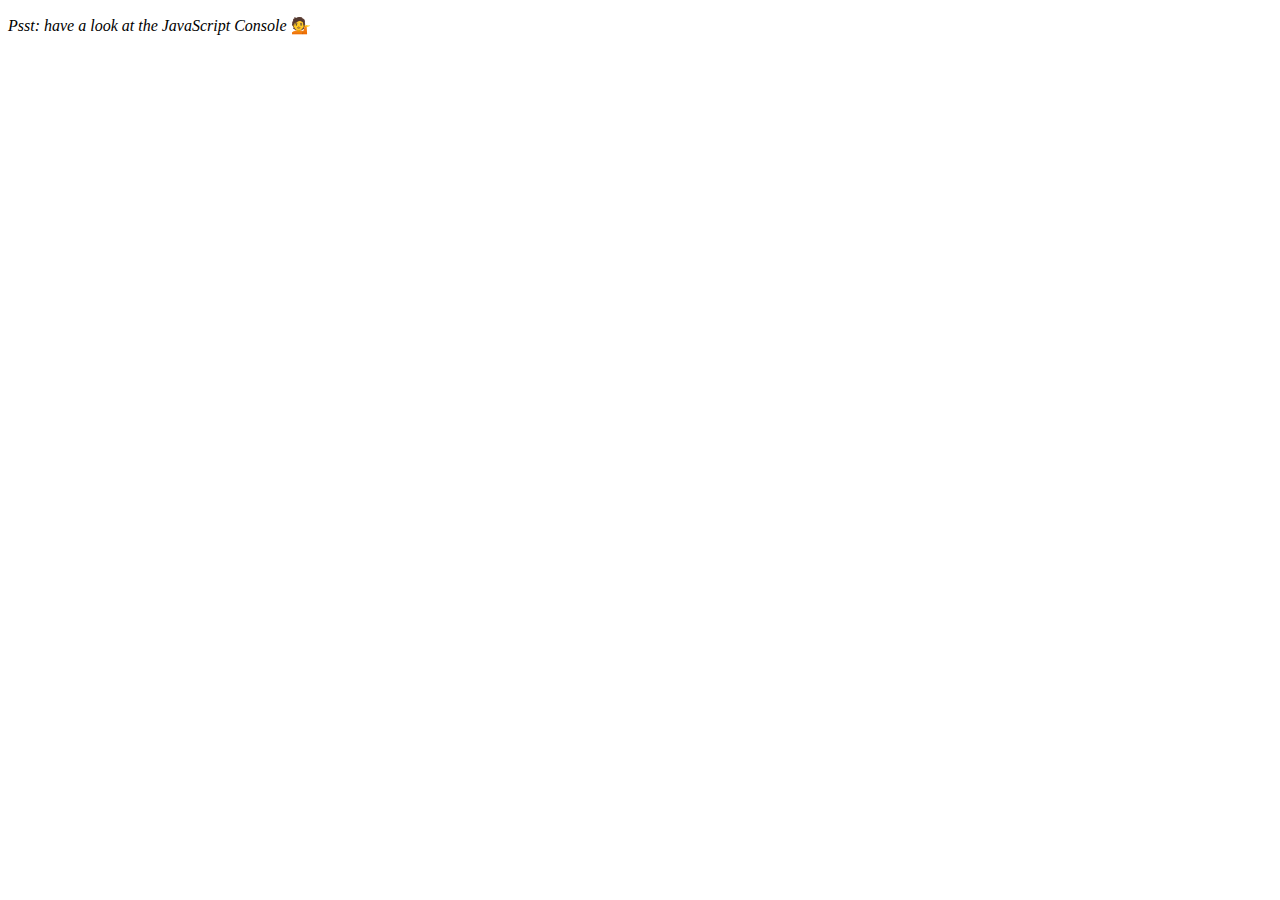
<file: 07 - Array Cardio Day 2/index-START.html>
<!DOCTYPE html>
<html lang="en">
<head>
  <meta charset="UTF-8">
  <title>Array Cardio 💪💪</title>
</head>
<body>
  <p><em>Psst: have a look at the JavaScript Console</em> 💁</p>
  <script>
    // ## Array Cardio Day 2

    const people = [
      { name: 'Wes', year: 1988 },
      { name: 'Kait', year: 1986 },
      { name: 'Irv', year: 1970 },
      { name: 'Lux', year: 2015 }
    ];

    const comments = [
      { text: 'Love this!', id: 523423 },
      { text: 'Super good', id: 823423 },
      { text: 'You are the best', id: 2039842 },
      { text: 'Ramen is my fav food ever', id: 123523 },
      { text: 'Nice Nice Nice!', id: 542328 }
    ];

    // Some and Every Checks
    // Array.prototype.some() // is at least one person 19 or older?
    const anyPerson = people.some(person => ((new Date()).getFullYear()-person.year >= 19));
    console.log(anyPerson);

    // Array.prototype.every() // is everyone 19 or older?
    const allPeople = people.every(person => ((new Date()).getFullYear()-person.year >= 19));
    console.log(allPeople);

    // Array.prototype.find()
    // Find is like filter, but instead returns just the one you are looking for
    // find the comment with the ID of 823423
    const commentWithId = comments.find(function(comment) {
       if(comment.id === 823423)
           return true;
    });
    console.log(commentWithId);

    // Array.prototype.findIndex()
    // Find the comment with this ID
    // delete the comment with the ID of 823423


    const index = comments.findIndex(comment => comment.id === 823423);
    //comments.splice(index, 1);
    const updatedComments = [
        ...comments.slice(0, index),
        ...comments.slice(index + 1)
    ];
    console.table(updatedComments);
  </script>
</body>
</html>
</file>
<file: 01 - JavaScript Drum Kit/style.css>
html {
  font-size: 10px;
  background: url(https://i.imgur.com/b9r5sEL.jpg) bottom center;
  background-size: cover;
}

body,html {
  margin: 0;
  padding: 0;
  font-family: sans-serif;
}

.keys {
  display: flex;
  flex: 1;
  min-height: 100vh;
  align-items: center;
  justify-content: center;
}

.key {
  border: .4rem solid black;
  border-radius: .5rem;
  margin: 1rem;
  font-size: 1.5rem;
  padding: 1rem .5rem;
  transition: all .07s ease;
  width: 10rem;
  text-align: center;
  color: white;
  background: rgba(0,0,0,0.4);
  text-shadow: 0 0 .5rem black;
}

.playing {
  transform: scale(1.1);
  border-color: #ffc600;
  box-shadow: 0 0 1rem #ffc600;
}

kbd {
  display: block;
  font-size: 4rem;
}

.sound {
  font-size: 1.2rem;
  text-transform: uppercase;
  letter-spacing: .1rem;
  color: #ffc600;
}
</file>
<file: 06 - Type Ahead/style.css>
html {
  box-sizing: border-box;
  background: #ffc600;
  font-family: 'helvetica neue';
  font-size: 20px;
  font-weight: 200;
}

*, *:before, *:after {
  box-sizing: inherit;
}

input {
  width: 100%;
  padding: 20px;
}

.search-form {
  max-width: 400px;
  margin: 50px auto;
}

input.search {
  margin: 0;
  text-align: center;
  outline: 0;
  border: 10px solid #F7F7F7;
  width: 120%;
  left: -10%;
  position: relative;
  top: 10px;
  z-index: 2;
  border-radius: 5px;
  font-size: 40px;
  box-shadow: 0 0 5px rgba(0, 0, 0, 0.12), inset 0 0 2px rgba(0, 0, 0, 0.19);
}

.suggestions {
  margin: 0;
  padding: 0;
  position: relative;
  /*perspective: 20px;*/
}

.suggestions li {
  background: white;
  list-style: none;
  border-bottom: 1px solid #D8D8D8;
  box-shadow: 0 0 10px rgba(0, 0, 0, 0.14);
  margin: 0;
  padding: 20px;
  transition: background 0.2s;
  display: flex;
  justify-content: space-between;
  text-transform: capitalize;
}

.suggestions li:nth-child(even) {
  transform: perspective(100px) rotateX(3deg) translateY(2px) scale(1.001);
  background: linear-gradient(to bottom,  #ffffff 0%,#EFEFEF 100%);
}

.suggestions li:nth-child(odd) {
  transform: perspective(100px) rotateX(-3deg) translateY(3px);
  background: linear-gradient(to top,  #ffffff 0%,#EFEFEF 100%);
}

span.population {
  font-size: 15px;
}

.hl {
  background: #ffc600;
}
</file>
